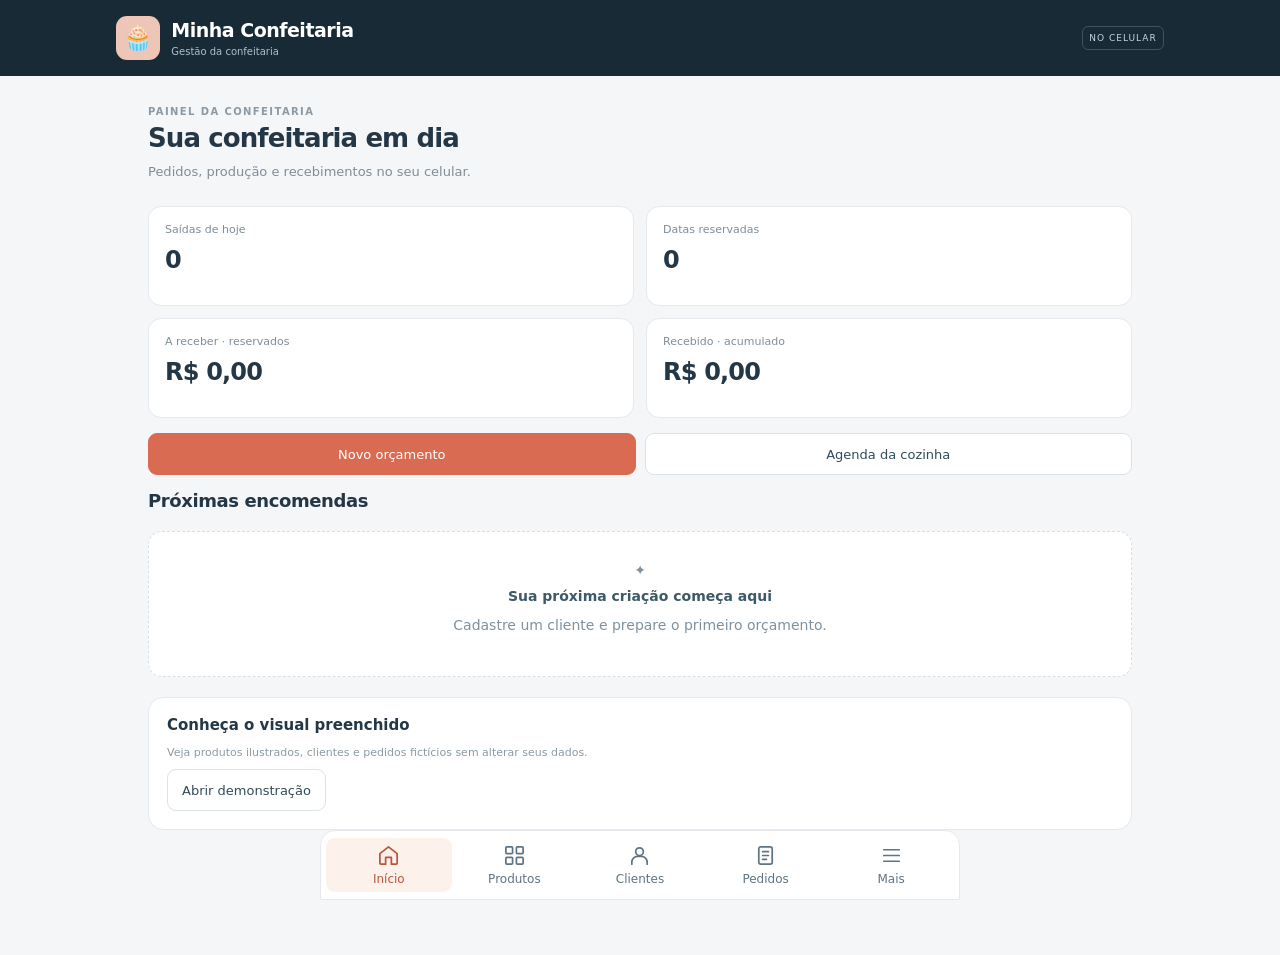
<file: android/app/src/main/assets/index.html>
<!doctype html><html lang="pt-BR"><head>
<meta charset="utf-8"><meta name="viewport" content="width=device-width,initial-scale=1,viewport-fit=cover">
<meta http-equiv="Content-Security-Policy" content="default-src 'self' data: blob:; script-src 'self'; style-src 'self' 'unsafe-inline'; img-src 'self' data: blob:; connect-src 'none'">
<title>Doce Ateliê</title><link rel="stylesheet" href="style.css">
<script src="logic.js" defer></script><script src="seed.js" defer></script><script src="vendor/jspdf.umd.min.js" defer></script><script src="vendor/jspdf.plugin.autotable.min.js" defer></script><script src="documents.js" defer></script><script src="app.js" defer></script>
</head><body><header><span class="brand-icon" id="brand-logo">🧁</span><div class="brand-text"><strong id="shop-name">Minha Confeitaria</strong><small>Gestão da confeitaria</small></div><span class="local-tag">NO CELULAR</span></header>
<div id="demo-banner" hidden>Demonstração · dados e preços fictícios <button data-action="demo">Voltar aos meus dados</button></div>
<main id="app" aria-live="polite"></main><nav id="navigation" aria-label="Navegação principal"></nav>
<div id="toast" role="status" hidden></div><dialog id="modal"><div id="modal-content"></div></dialog>
<input type="file" id="backup-input" accept="application/json,.json" hidden>
</body></html>
</file>
<file: android/app/src/main/assets/style.css>
:root{--ink:#243746;--muted:#7f8d97;--coral:#d86b52;--navy:#182a35;--border:#e5e9ed}*{box-sizing:border-box}body{margin:0;background:#f5f6f8;color:var(--ink);font-family:system-ui,-apple-system,"Segoe UI",sans-serif;font-size:14px}header{background:var(--navy);color:white;display:flex;align-items:center;gap:11px;padding:16px 20px;position:sticky;top:0;z-index:9}header strong{font-size:19px;letter-spacing:-.5px}header small{display:block;font-size:10px;color:#adc1cb;margin-top:3px}.brand-icon{background:#edc6b7;padding:7px;border-radius:11px;font-size:24px}.local-tag{margin-left:auto;font-size:9px;letter-spacing:1px;color:#c5d6de;border:1px solid #3d5460;border-radius:6px;padding:6px}main{max-width:1040px;margin:auto;padding:24px 18px 110px}h1{font-size:26px;letter-spacing:-.9px;margin:6px 0 8px}h2{font-size:18px;letter-spacing:-.4px;margin:0 0 14px}h3{font-size:15px;margin:0 0 10px}p{line-height:1.65;margin:8px 0}.eyebrow{font-size:10px;color:#8b9aa4;letter-spacing:1.4px;font-weight:700}.subtitle{color:var(--muted);font-size:13px;margin-bottom:24px}.card{background:white;border:1px solid var(--border);padding:18px;border-radius:15px;margin-bottom:15px}.grid{display:grid;grid-template-columns:repeat(2,minmax(0,1fr));gap:12px}.grid.three{grid-template-columns:repeat(3,minmax(0,1fr))}.metric{background:white;border:1px solid var(--border);border-radius:13px;padding:16px;min-height:100px}.metric small{color:var(--muted);font-size:11px;display:block}.metric strong{font-size:24px;display:block;margin-top:10px;letter-spacing:-.8px}.toolbar{display:flex;gap:9px;align-items:center;margin:15px 0;flex-wrap:wrap}.toolbar>*{flex:1}.primary,button.primary{background:var(--coral);color:white;border-color:var(--coral)}button{font:inherit;font-size:13px;cursor:pointer;border:1px solid #dce3e7;background:white;color:#304b59;padding:11px 14px;border-radius:9px;min-height:42px}button:disabled{opacity:.5;cursor:default}button.danger{color:#af5447;border-color:#e8c9c4}button.small{padding:7px 10px;font-size:12px;min-height:34px}.full{width:100%}.back{background:transparent;border:0;padding-left:0;font-size:12px;margin-bottom:12px;color:#788b98}label{font-size:12px;color:#526875;display:block;margin:13px 0 6px}input,select,textarea{font:inherit;font-size:16px;width:100%;padding:12px;border:1px solid #dfe5e9;border-radius:8px;background:#fcfdfe;color:#243746;min-width:0}input:focus,select:focus,textarea:focus{outline:2px solid #ecc0af;border-color:#d99a83}textarea{resize:vertical;min-height:88px}input[type=checkbox]{width:18px;height:18px;padding:0;margin:0;accent-color:var(--coral)}.check{display:flex;align-items:center;gap:9px;line-height:1.4;min-height:35px;color:#354e5b}.check input{flex-shrink:0}.hint{font-size:11px;color:#8b9aa3;line-height:1.6}.badge{display:inline-block;font-size:10px;padding:5px 8px;border-radius:6px;background:#e9f4ed;color:#3c8064}.badge.coral{background:#fcede6;color:#ba6349}.badge.gray{background:#edf0f3;color:#758996}.image-frame{height:145px;width:100%;background:#faf4ec;border-radius:10px;overflow:hidden;display:flex;align-items:center;justify-content:center;margin-bottom:12px}.image-frame img{height:100%;width:100%;object-fit:contain}.image-frame.reference{height:130px}.products{display:grid;grid-template-columns:repeat(2,minmax(0,1fr));gap:12px}.product.card{padding:13px;margin-bottom:0}.product h3{font-size:14px}.product p{font-size:12px;color:#718591}.product .price{display:block;color:#304e5d;font-weight:700;font-size:15px;margin:9px 0}.product .description{display:-webkit-box;-webkit-line-clamp:5;-webkit-box-orient:vertical;overflow:hidden}.product .category{font-size:10px;color:#91a0a9;display:block;margin-bottom:7px}.sheet{overflow:auto;background:white;border:1px solid var(--border);border-radius:13px}table{border-collapse:collapse;width:100%;font-size:12px;min-width:720px}th{padding:12px;background:#f0f3f5;text-align:left;color:#81929e;font-size:10px}td{padding:11px;border-top:1px solid #edf1f4;vertical-align:middle}.person{display:flex;align-items:center;gap:9px}.avatar{height:33px;width:33px;border-radius:50%;object-fit:cover;flex-shrink:0;background:#f4ded3;color:#b56e54;display:flex;align-items:center;justify-content:center;font-size:12px;font-weight:700}.person small{display:block;font-size:10px;color:#97a3aa;margin-top:3px}.order-row{background:white;border:1px solid var(--border);border-radius:12px;padding:16px;margin:10px 0;display:flex;gap:12px;justify-content:space-between;align-items:center}.order-row strong{font-size:14px}.order-row p{font-size:11px;color:#8b99a1}.order-row .right{text-align:right;flex-shrink:0}.empty{text-align:center;padding:30px 20px;color:#7d919e;border:1px dashed #d7e0e6;background:white;border-radius:14px;margin:20px 0}.empty strong{display:block;color:#3e5968;margin:10px 0}.warning,.info,.error{padding:13px;border-radius:9px;line-height:1.6;font-size:12px;margin:12px 0}.warning{background:#fff2df;color:#946427}.info{background:#e9f0f9;color:#4c6c8b}.error{background:#feedea;color:#ac4f42}.steps{display:flex;gap:5px;margin-bottom:19px}.step{flex:1;text-align:center;background:#e7edf0;color:#8a9aa4;border-radius:8px;padding:11px 4px;font-size:11px}.step.active{background:#f9e7de;color:#be674d;border:1px solid #edcabc}.summary{background:#213e4c;color:white;padding:18px;border-radius:12px}.summary small{color:#bed2db}.summary strong{font-size:29px;display:block;margin-top:5px}.summary-line{display:flex;gap:10px;justify-content:space-between;padding:6px 0;font-size:12px;color:#77909e}.summary-line b{color:#2f4c5b}.separator{height:1px;background:#edf0f3;margin:15px 0}.item-list{padding:0;list-style:none}.item-list li{margin:8px 0;font-size:12px;line-height:1.5;color:#6d8492}.photo-list{display:flex;gap:9px;overflow:auto;margin:12px 0}.photo-list>div{min-width:105px;max-width:105px}.photo-list img{width:105px;height:80px;object-fit:contain;border-radius:8px;background:#faf4ec}.photo-list button{width:100%;font-size:10px;padding:5px;min-height:30px}nav{position:fixed;bottom:0;left:0;right:0;background:white;display:flex;border-top:1px solid var(--border);padding:7px 5px calc(7px + env(safe-area-inset-bottom));z-index:10}nav button{flex:1;border:0;background:none;color:#5f7482;font-size:12px;padding:6px 3px;min-height:54px}nav button span{display:block;font-size:19px;margin-bottom:5px}nav button svg{width:23px;height:23px;display:block;margin:0 auto}nav button.active{color:#b9553c;background:#fdf1eb;border-radius:9px}#demo-banner{background:#fff0de;color:#9a6a2e;font-size:11px;padding:10px 16px;display:flex;gap:10px;align-items:center;justify-content:space-between}#demo-banner button{font-size:10px;padding:6px;min-height:30px}#demo-banner[hidden]{display:none}#toast{position:fixed;bottom:87px;left:20px;right:20px;max-width:600px;margin:auto;background:#243f4d;color:white;padding:15px;border-radius:11px;z-index:40;font-size:13px;box-shadow:0 8px 25px #18374630}dialog{border:1px solid #e1e7eb;border-radius:16px;padding:23px;width:calc(100% - 32px);max-width:580px;max-height:90vh;overflow:auto}dialog::backdrop{background:#172d3c80}.calendar{display:grid;grid-template-columns:repeat(7,minmax(0,1fr));gap:5px;margin-bottom:20px}.calendar .day-name{font-size:10px;text-align:center;color:#92a1ab;padding:7px}.calendar button{font-size:12px;padding:10px 3px;min-height:44px}.calendar button.has-orders{background:#fbebe4;border-color:#efc3b0;color:#b46a4e}.calendar button.selected{background:#d86b52;color:white}details>summary{cursor:pointer;color:#4e6d7e;padding:11px 0;font-size:13px}.details-grid{display:grid;grid-template-columns:repeat(2,minmax(0,1fr));gap:12px}.details-grid small{font-size:10px;text-transform:uppercase;letter-spacing:.5px;color:#8d9da7;display:block;margin-bottom:6px}.details-grid p{font-size:12px;overflow-wrap:anywhere}.chip-row{display:flex;gap:7px;overflow:auto;padding:5px 0 13px}.chip-row button{font-size:11px;white-space:nowrap;min-height:34px;padding:7px 11px}.chip-row button.active{background:#fbede6;color:#bd694e;border-color:#ecc5b2}a{color:#bd694e}#fatal{padding:30px;line-height:1.7}@media(min-width:750px){main{padding:30px 28px 110px}.products{grid-template-columns:repeat(3,minmax(0,1fr))}nav{left:50%;transform:translateX(-50%);max-width:1040px;border:1px solid var(--border);border-radius:15px 15px 0 0}header>div{max-width:900px}header{justify-content:center}.local-tag{margin-left:40px}.image-frame{height:170px}.grid.three{grid-template-columns:repeat(3,minmax(0,1fr))}}

/* Identidade da loja: quadro fixo, imagem proporcional e nomes longos sem transbordar. */
header .brand-text{flex:1;min-width:0;max-width:900px;overflow-wrap:anywhere}header strong{display:block;line-height:1.25}.brand-icon{width:44px;height:44px;flex-shrink:0;padding:0;display:flex;align-items:center;justify-content:center;overflow:hidden}.brand-icon.has-logo{background:white}.brand-icon img{width:100%;height:100%;object-fit:contain}.local-tag{flex-shrink:0;white-space:nowrap;margin-left:0}

.reminder-days{display:grid;grid-template-columns:repeat(2,minmax(0,1fr));gap:4px 10px}.reminder-days .check{margin:3px 0;font-size:12px}
</file>
